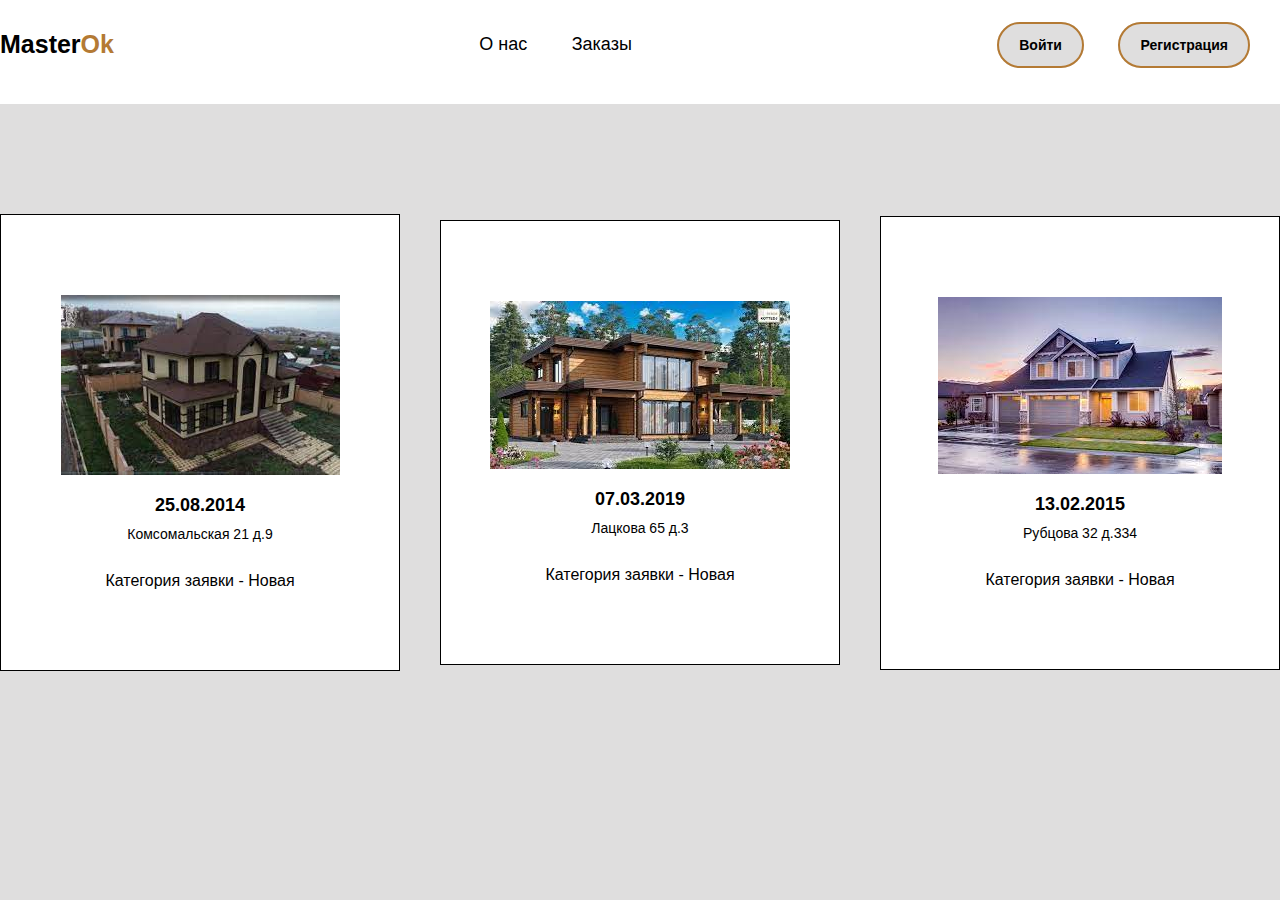
<file: index.html>
<!DOCTYPE html>
<html lang="ru">
<head>
    <meta charset="UTF-8">
    <meta http-equiv="X-UA-Compatible" content="IE=edge">
    <meta name="viewport" content="width=device-width, initial-scale=1.0">
    <link rel="stylesheet" href="css/style.css">
    <title>MasterOk</title>
</head>
<body>
    <header class="header">
        <div class="container container--header">
            <a href="index.html" class="header__logo">Master<span class="header__span">Ok</span></a>
            <div class="header-content">
                <a href="./auth.html" class="header-content__link">О нас</a>
                <a href="#" class="header-content__link">Заказы</a>
            </div>
            <div class="header-auth">
                <a href="./auth.html" class="header-auth__button">Войти</a>
                <a class="header-auth__button">Регистрация</a>
            </div>
            <!-- /.header-auth -->
            <!-- /.header-content -->
        </div>
        <!-- /.container -->
    </header>
    <!-- /.header -->
    <main>
        <section class="applications">
            <div class="container">
                <div class="applications-content">
                    <div class="applications-content-card">
                        <img src="./img/card1.jpg" alt="home" class="applications-content-card__img">
                        <p class="applications-content-card__time">25.08.2014</p>
                        <p class="applications-content-card__adress">Комсомальская 21 д.9</p>
                        <p class="applications-content-card__text">Категория заявки <span class="applications-content-card__span">- Новая</span></p>
                    </div>
                    <div class="applications-content-card">
                        <img src="./img/card2.jpg" alt="home" class="applications-content-card__img">
                        <p class="applications-content-card__time">07.03.2019</p>
                        <p class="applications-content-card__adress">Лацкова 65 д.3</p>
                        <p class="applications-content-card__text">Категория заявки <span
                                class="applications-content-card__span">- Новая</span></p>
                    </div>
                    <div class="applications-content-card">
                        <img src="./img/card3.jpg" alt="home" class="applications-content-card__img">
                        <p class="applications-content-card__time">13.02.2015</p>
                        <p class="applications-content-card__adress">Рубцова 32 д.334</p>
                        <p class="applications-content-card__text">Категория заявки <span
                                class="applications-content-card__span">- Новая</span></p>
                    </div>
                    <!-- /.applications-content__card -->
                </div>
                <!-- /.applications-content -->
            </div>
            <!-- /.container -->
        </section>
        <!-- /.applications -->
    </main>
</body>
</html>
</file>
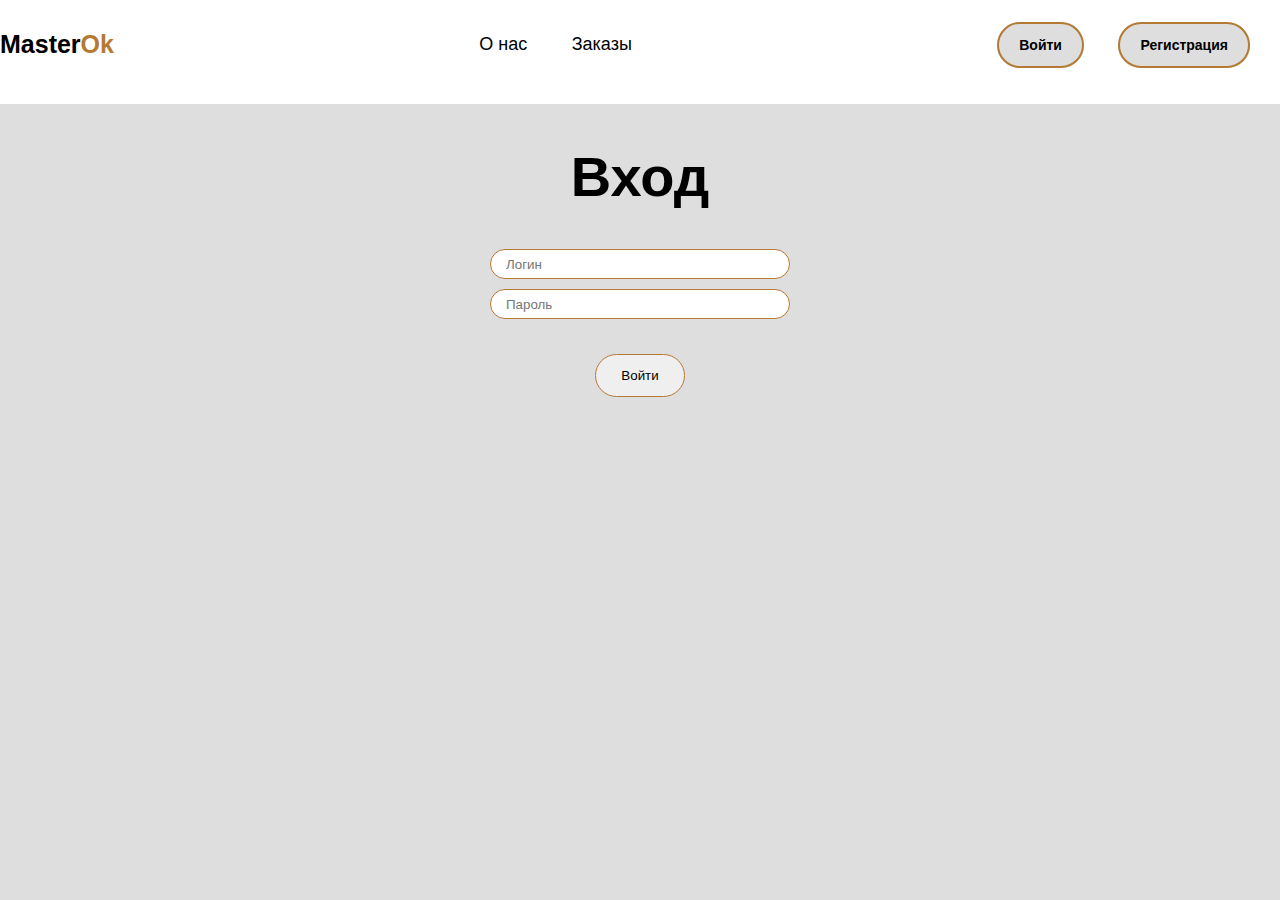
<file: auth.html>
<!DOCTYPE html>
<html lang="ru">
<head>
    <meta charset="UTF-8">
    <meta http-equiv="X-UA-Compatible" content="IE=edge">
    <meta name="viewport" content="width=device-width, initial-scale=1.0">
    <link rel="stylesheet" href="./css/style.css">
    <title>Entrance</title>
</head>
<body>
    <header class="header">
        <div class="container container--header">
            <a href="./index.html" class="header__logo">Master<span class="header__span">Ok</span></a>
            <div class="header-content">
                <a href="#" class="header-content__link">О нас</a>
                <a href="#" class="header-content__link">Заказы</a>
            </div>
            <div class="header-auth">
                <a href="#" class="header-auth__button">Войти</a>
                <a class="header-auth__button">Регистрация</a>
            </div>
            <!-- /.header-auth -->
            <!-- /.header-content -->
        </div>
        <!-- /.container -->
    </header>
    <!-- /.header -->
    <main>
        <section class="form">
            <div class="container">
                <h1 class="form__title">Вход</h1>
                <form action="#" class="form">
                    <div class="form-container">
                        <div class="form-content">
                            <input type="text" class="form-content__input" placeholder="Логин">
                            <input type="text" class="form-content__input" placeholder="Пароль">
                        </div>
                        <!-- /.form-content -->
                    </div>
                    <!-- /.form-container -->
                </form>
                <!-- /.form -->
                <input type="submit" class="input__button" value="Войти">
            </div>
        </section>
        <!-- /.form -->
    </main>
</body>
</html>
</file>
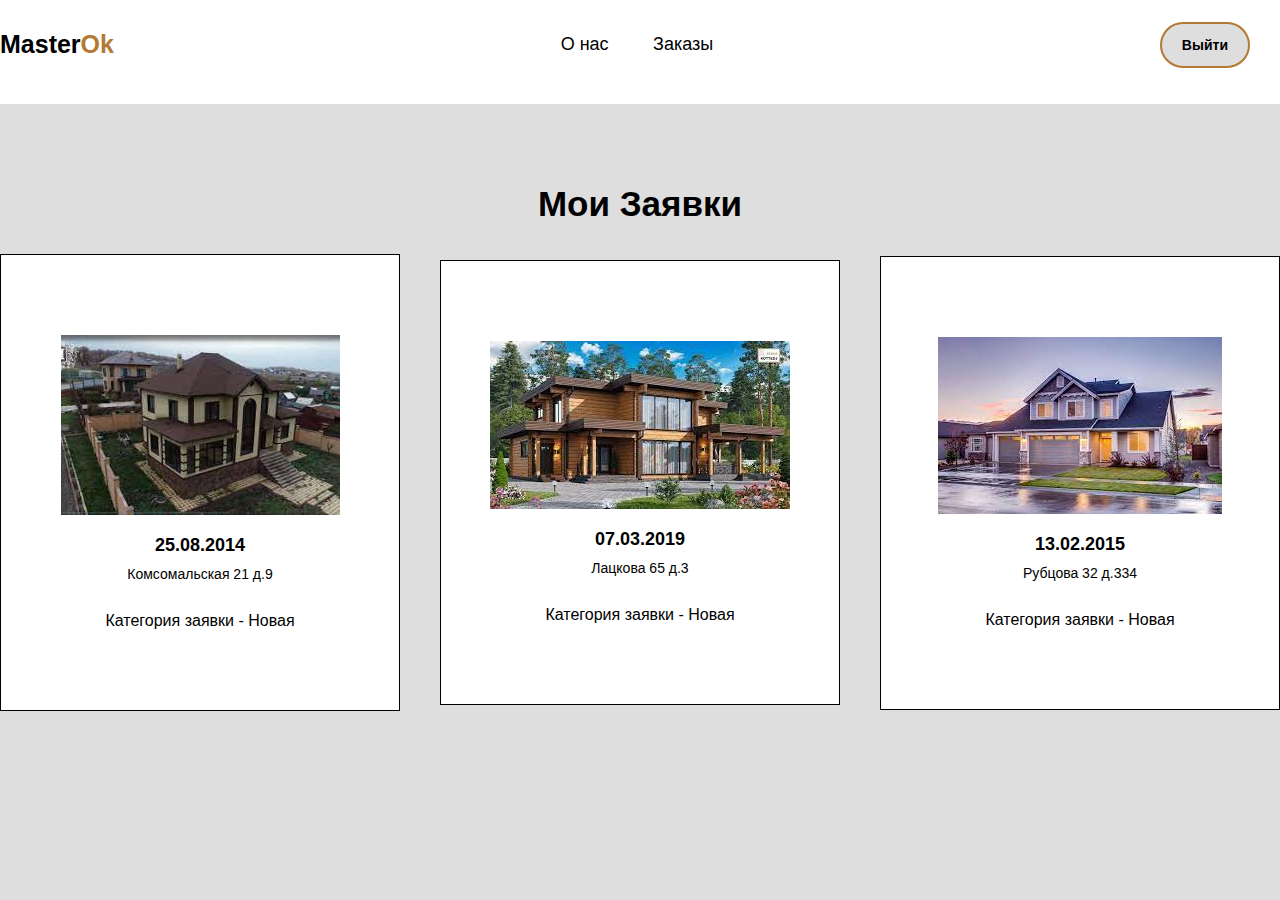
<file: profile.html>
<!DOCTYPE html>
<html lang="ru">
<head>
    <meta charset="UTF-8">
    <meta http-equiv="X-UA-Compatible" content="IE=edge">
    <meta name="viewport" content="width=device-width, initial-scale=1.0">
    <link rel="stylesheet" href="./css/style.css">
    <title>Profile</title>
</head>
<body>
     <header class="header">
         <div class="container container--header">
             <a href="index.html" class="header__logo">Master<span class="header__span">Ok</span></a>
             <div class="header-content">
                 <a href="#" class="header-content__link">О нас</a>
                 <a href="#" class="header-content__link">Заказы</a>
             </div>
             <div class="header-auth">
                <a class="header-auth__button">Выйти</a>
             </div>
             <!-- /.header-auth -->
             <!-- /.header-content -->
         </div>
         <!-- /.container -->
     </header>
     <!-- /.header -->
     <main>
        <section class="check">
            <div class="container">
                <h1 class="check__title">Мои Заявки</h1>
                <div class="applications-content">
                    <div class="applications-content-card">
                        <img src="./img/card1.jpg" alt="home" class="applications-content-card__img">
                        <p class="applications-content-card__time">25.08.2014</p>
                        <p class="applications-content-card__adress">Комсомальская 21 д.9</p>
                        <p class="applications-content-card__text">Категория заявки <span class="applications-content-card__span">- Новая</span></p>
                    </div>
                    <div class="applications-content-card">
                        <img src="./img/card2.jpg" alt="home" class="applications-content-card__img">
                        <p class="applications-content-card__time">07.03.2019</p>
                        <p class="applications-content-card__adress">Лацкова 65 д.3</p>
                        <p class="applications-content-card__text">Категория заявки <span
                                class="applications-content-card__span">- Новая</span></p>
                    </div>
                    <div class="applications-content-card">
                        <img src="./img/card3.jpg" alt="home" class="applications-content-card__img">
                        <p class="applications-content-card__time">13.02.2015</p>
                        <p class="applications-content-card__adress">Рубцова 32 д.334</p>
                        <p class="applications-content-card__text">Категория заявки <span
                                class="applications-content-card__span">- Новая</span></p>
                    </div>
                    <!-- /.applications-content__card -->
                </div>
                <!-- /.applications-content -->
                <!-- /.check__title -->
            </div>
            <!-- /.container -->
        </section>
        <!-- /.check -->
     </main>
</body>
</html>
</file>
<file: css/style.css>
* {
  box-sizing: border-box;
  margin: 0;
  padding: 0;
}
html {
  background: rgb(223, 222, 222);
  font-family: Arial, Helvetica, sans-serif;
}
.container {
  max-width: 1380px;
  width: 100%;
  margin: auto;
}
a {
  text-decoration: none;
  color: #000;
  font-size: 18px;
}
button {
  padding: 13px 20px;
  color: black;
  font-size: 14px;
  border: 2px solid rgb(180, 122, 52);
  background: rgb(223, 222, 222);
  border-radius: 30px;
  font-weight: bold;
  cursor: pointer;
}

/* settings */

/* header */

.header {
  padding-top: 30px;
  padding-bottom: 30px;
  background: white;
}
.header__logo {
  font-size: 25px;
  font-weight: bold;
  transition: all 0.3s;
}
.header__logo:hover {
  transform: scale(0.8);
}
.header__span {
  color: rgb(180, 122, 52);
}
.container--header {
  display: flex;
  align-items: center;
  justify-content: space-between;
  padding-bottom: 15px;
}
.header-content__link {
  margin-right: 40px;
  transition: all 0.3s;
}
.header-content__link:hover {
  color: rgb(180, 122, 52);
}
.header-content__link:last-of-type {
  margin: 0;
}
.header-auth__button {
  margin-right: 30px;
  padding: 13px 20px;
  color: black;
  font-size: 14px;
  border: 2px solid rgb(180, 122, 52);
  background: rgb(223, 222, 222);
  border-radius: 30px;
  font-weight: bold;
  transition: all 0.3s;
}
.header-auth__button:hover {
  color: white;
  background: rgb(180, 122, 52);
}

/* header */
/* applications */

.applications {
  padding-top: 80px;
  padding-bottom: 80px;
}
.applications-content-card {
  display: flex;
  flex-direction: column;
  align-items: center;
}
.applications-content-card__time {
  margin-top: 20px;
  font-size: 18px;
  font-weight: bold;
}
.applications-content-card__adress {
  margin-top: 10px;
  font-size: 14px;
}
.applications-content-card__text {
  max-width: 200px;
  text-align: center;
  margin-top: 30px;
}
.applications-content-card {
  border: 1px solid black;
  padding: 80px 60px;
  max-width: 400px;
  background: white;
}
.applications-content {
  padding-top: 30px;
  display: flex;
  align-items: center;
  justify-content: space-between;
}

/* check */

.check {
  padding-top: 80px;
  padding-bottom: 150px;
}
.check__title {
  font-size: 35px;
  text-align: center;
}
/* check */

/* form */

.form {
  padding-top: 40px;
  font-size: 28px;
  text-align: center;
}
.form-content {
  display: flex;
  flex-direction: column;
  align-items: center;
}
.form-container {
  display: flex;
  flex-direction: column;
  align-items: center;
}
.form-content__input {
  margin-bottom: 10px;
  width: 300px;
  height: 30px;
  padding-left: 15px;
  border: 1px solid rgb(180, 122, 52);
  border-radius: 30px;
}
.button__form {
  margin-top: 25px;
  padding: 13px 25px;
  transition: all 0.3s;
}
.button__form:hover {
  color: white;
  background: rgb(180, 122, 52);
}
.input__button {
  margin-top: 25px;
  padding: 13px 25px;
  border-radius: 30px;
  transition: all 0.3s;
  border: 1px solid rgb(180, 122, 52);
}
.input__button:hover {
  color: white;
  background: rgb(180, 122, 52);
}
</file>
